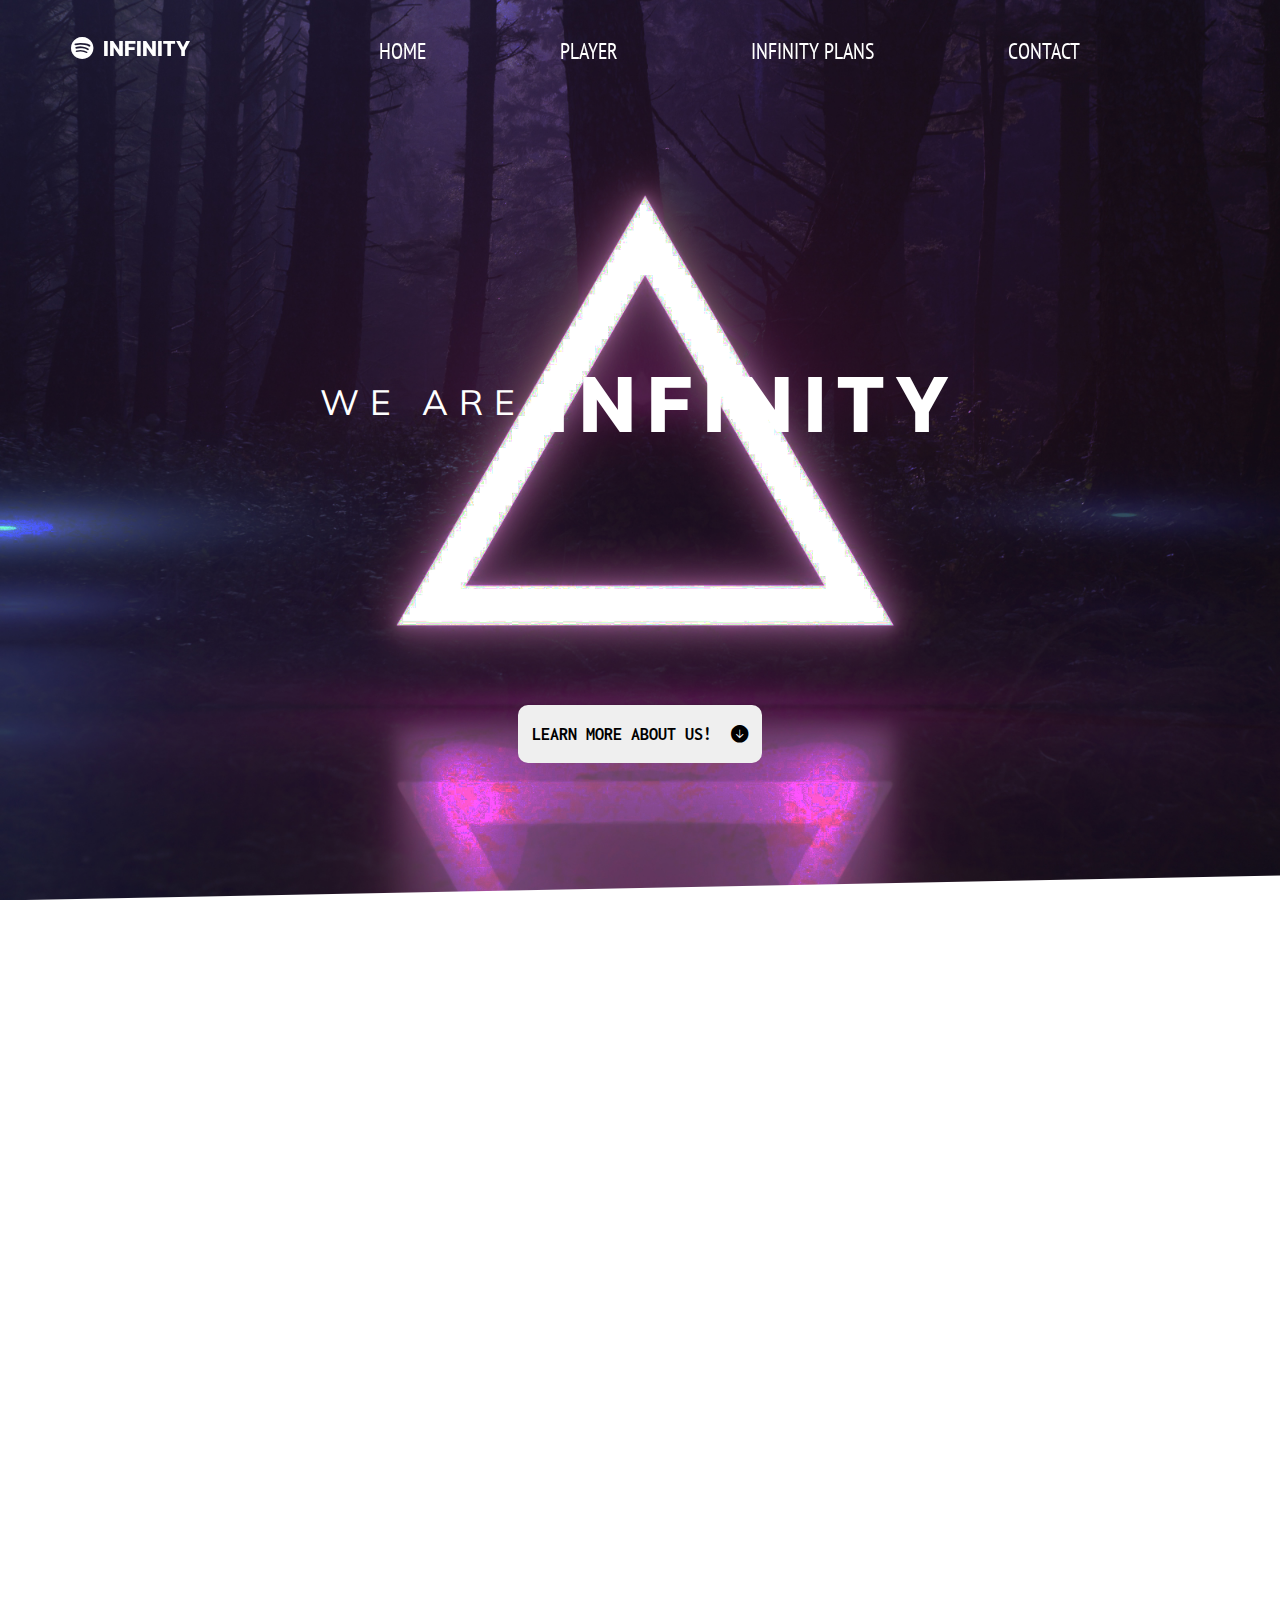
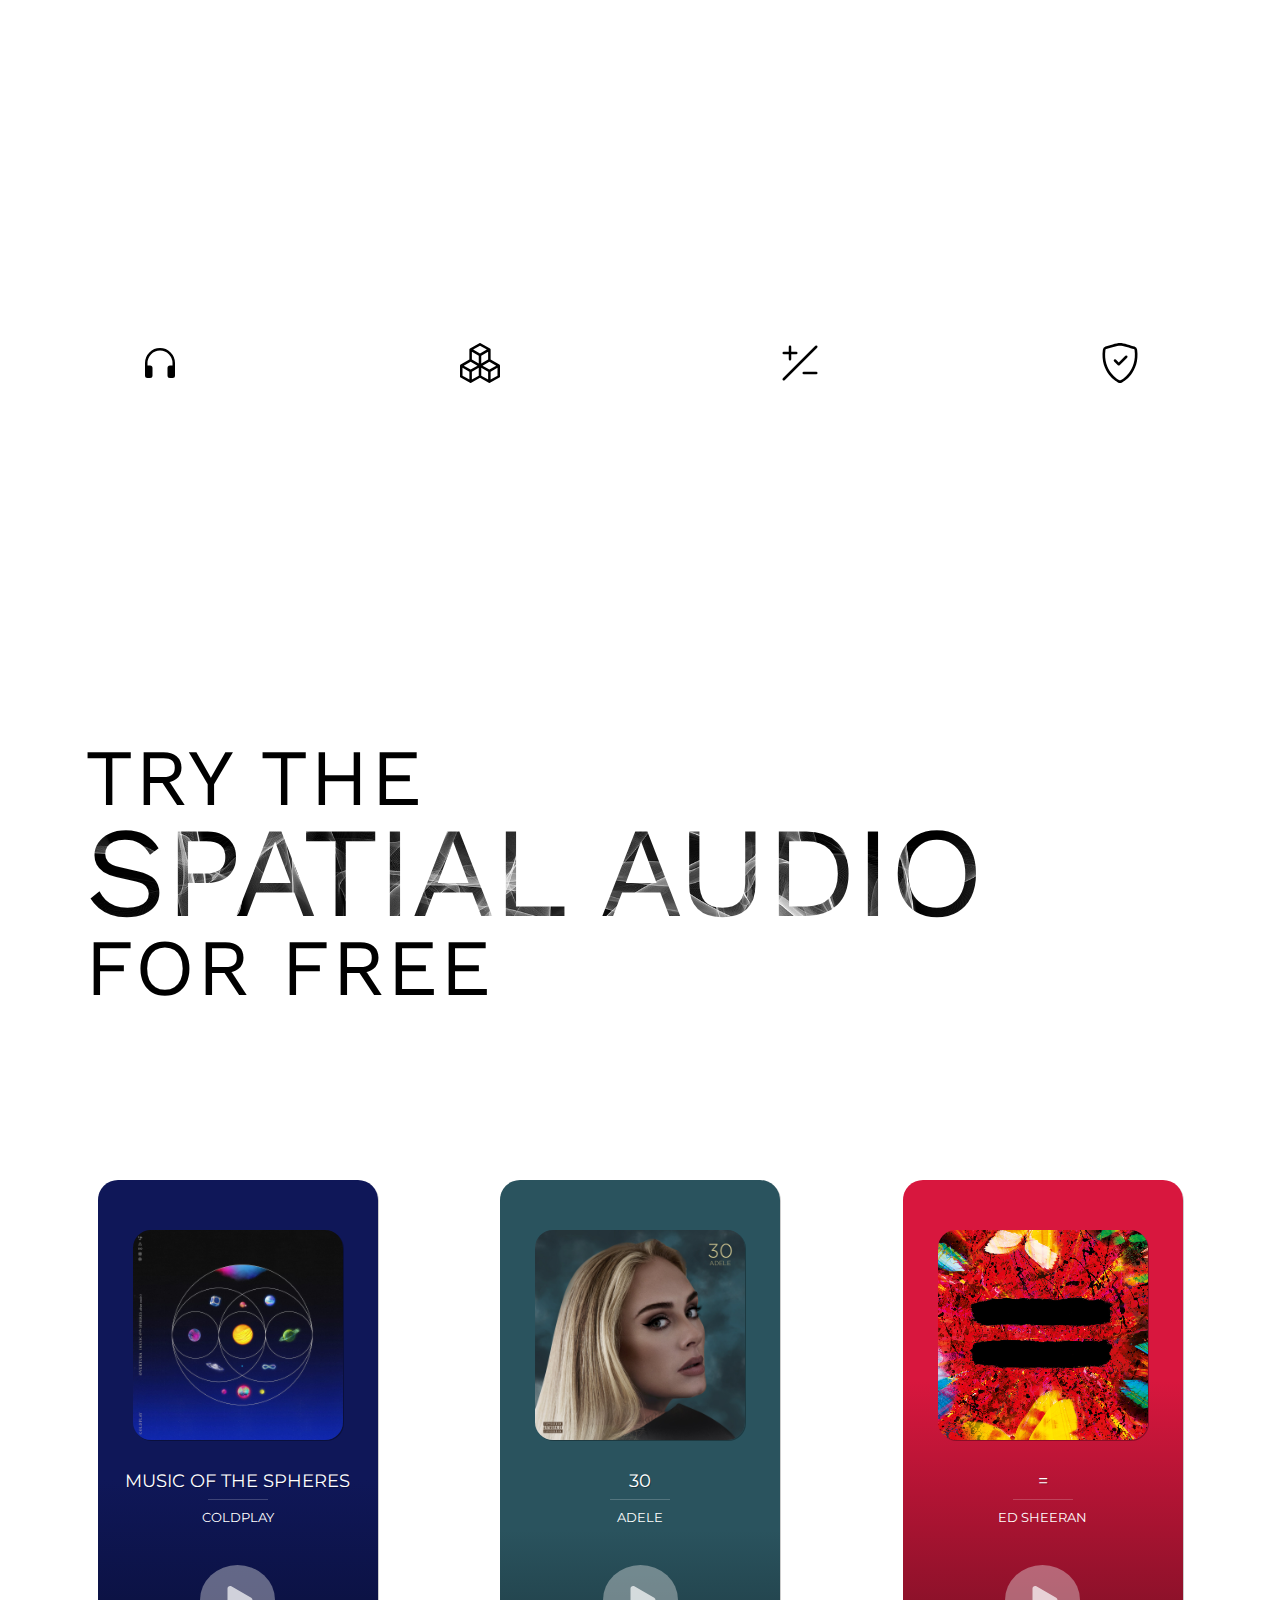
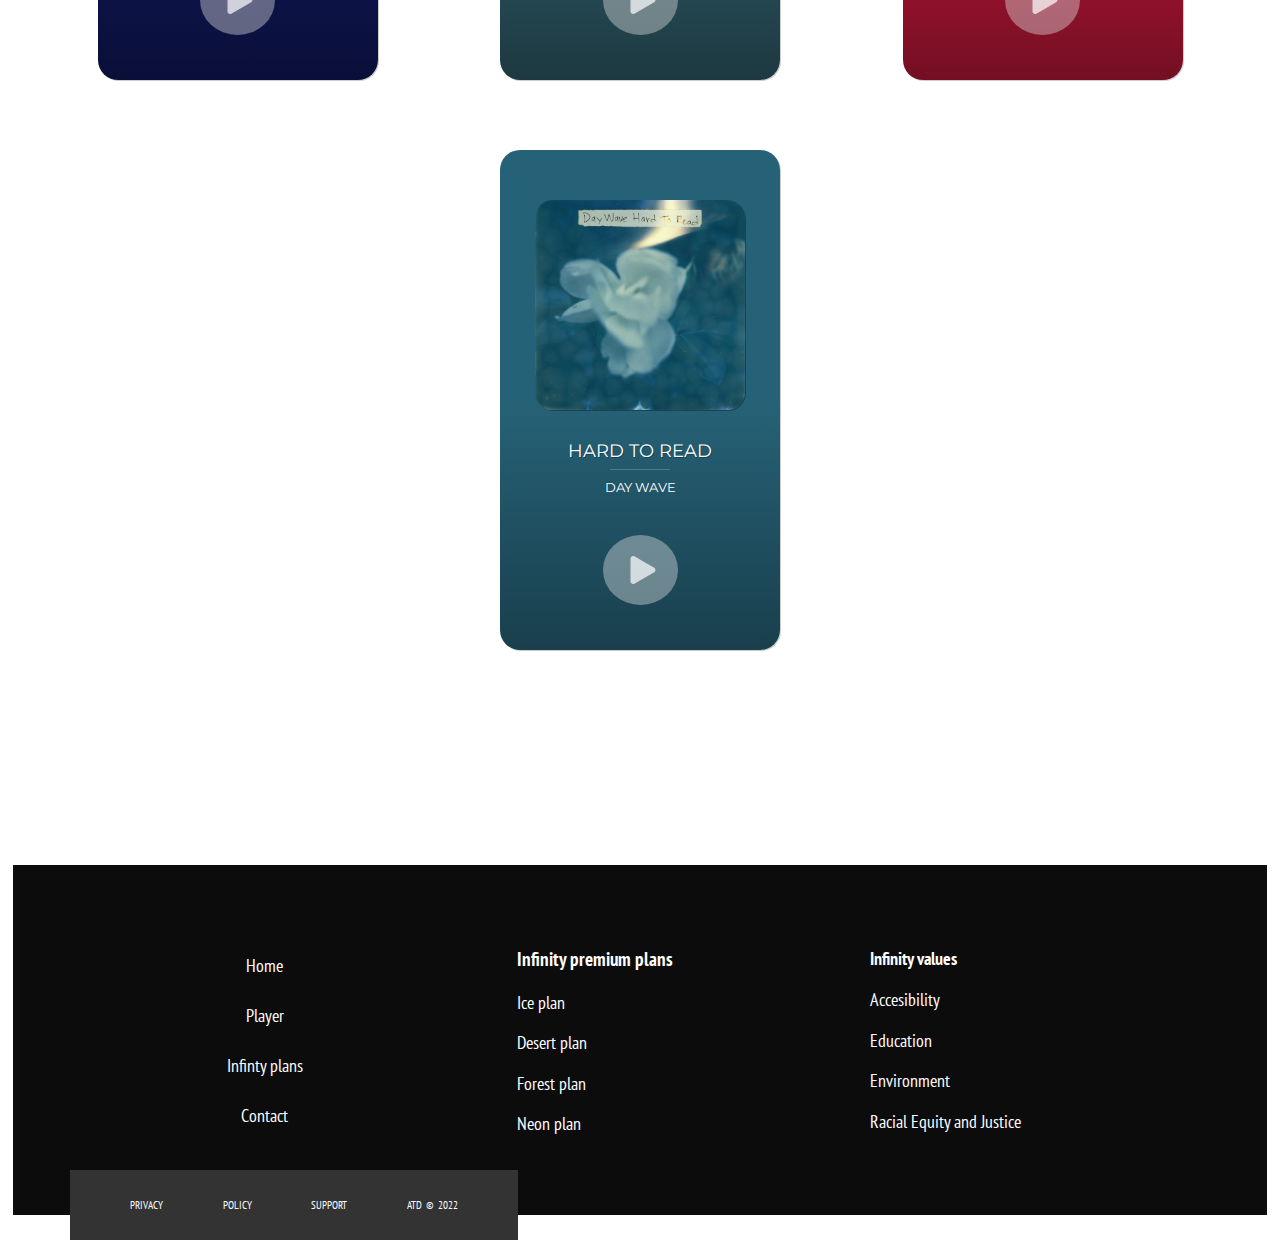
<file: index.html>
<!DOCTYPE html>
<html lang="en">

<head>
    <meta charset="UTF-8">
    <meta http-equiv="X-UA-Compatible" content="IE=edge">
    <link rel="icon" href="images/music-icon.svg">
    <meta name="viewport" content="width=device-width, initial-scale=1.0">
    <link rel="stylesheet" href="style.css">
    <link rel="stylesheet" href="https://cdn.jsdelivr.net/npm/bootstrap-icons@1.7.2/font/bootstrap-icons.css">
    <script src="https://ajax.googleapis.com/ajax/libs/jquery/3.5.1/jquery.min.js"></script>
    <script src="script.js"></script>
    <title>Inicio</title>
</head>

<body>
    <nav class="general-nav">
        <ul>
            <li> <a href="#">
                    <div class="logo-container">
                        <div id="logo" class="logo"><i class="bi bi-spotify"> </i>&nbsp;&nbsp;<div id="infinity"
                                class="infinity">Infinity</div>
                        </div>
                    </div>
                </a></li>
            <li><a class="nav-link" href="index.html">Home</a></li>
            <li><a class="nav-link" href="player.html">player</a></li>
            <li><a class="nav-link" href="plans.html">Infinity plans</a></li>
            <li><a class="nav-link" href="contact.html">Contact</a></li>
            <li>
                <svg onclick="navChico()" id="small-nav" xmlns="http://www.w3.org/2000/svg" width="40" height="40" fill="white" class="bi bi-list" viewBox="0 0 16 16">
                  <path fill-rule="evenodd" d="M2.5 12a.5.5 0 0 1 .5-.5h10a.5.5 0 0 1 0 1H3a.5.5 0 0 1-.5-.5zm0-4a.5.5 0 0 1 .5-.5h10a.5.5 0 0 1 0 1H3a.5.5 0 0 1-.5-.5zm0-4a.5.5 0 0 1 .5-.5h10a.5.5 0 0 1 0 1H3a.5.5 0 0 1-.5-.5z"/>
                </svg>
            </li>
            <li class="small-link"><a href="index.html">Home</a></li>
            <li class="small-link"><a href="player.html">Player</a></li>
            <li class="small-link"><a href="plans.html">Infinity plans</a></li>
            <li class="small-link"><a href="contact.html">Contact</a></li>
        </ul>
    </nav>
    
    <div class="home-pic">
        <span class="infinty-words">We are <div class="special-infinity">infinity</div></span>
        <button onclick="document.location='#action-trigger'" class="learn-more-btn">Learn more about us! &nbsp; <i
                class="bi bi-arrow-right-circle-fill"></i></button>
        <div class="triangle"></div>
    </div>

    <div class="about-section">
        <div id="action-trigger" class="action-trigger"></div>

        <div class="main-about">
            <div id="scroll-to" class="about-content">feel the music <span class="special-word">power</span></div>
            <div class="infinity-desc-separator"></div>
            <div class="infinity-desc">Born in 2021, <b>Spotify Infinity</b> is made for music lovers, you will have
                access to an infinite number of playlists just made for you, also you can enjoy the brand new spatial
                audio technology in all of your devices.</div>
        </div>
    </div>
    <div class="why-use-infinity">
        <div class="why-use-title">Why should you use Spotify Infinity?</div>
        <div class="reason">
            <div class="reason-icon">
                
                <svg xmlns="http://www.w3.org/2000/svg" width="40" height="40" fill="black" class="bi bi-headphones" viewBox="0 0 16 16">
                  <path d="M8 3a5 5 0 0 0-5 5v1h1a1 1 0 0 1 1 1v3a1 1 0 0 1-1 1H3a1 1 0 0 1-1-1V8a6 6 0 1 1 12 0v5a1 1 0 0 1-1 1h-1a1 1 0 0 1-1-1v-3a1 1 0 0 1 1-1h1V8a5 5 0 0 0-5-5z"/>
                </svg>
                
                </div>
            <div class="reason-title">high quality</div>
            <div class="reason-desc">Spotify Infinity provides you with the best audio quality you can imagine, just to
                make you music sessions perfect.</div>
        </div>
        <div class="reason">
            <div class="reason-icon">
                
                <svg xmlns="http://www.w3.org/2000/svg" width="40" height="40" fill="black"
                    class="bi bi-boxes" viewBox="0 0 16 16">
                    <path
                        d="M7.752.066a.5.5 0 0 1 .496 0l3.75 2.143a.5.5 0 0 1 .252.434v3.995l3.498 2A.5.5 0 0 1 16 9.07v4.286a.5.5 0 0 1-.252.434l-3.75 2.143a.5.5 0 0 1-.496 0l-3.502-2-3.502 2.001a.5.5 0 0 1-.496 0l-3.75-2.143A.5.5 0 0 1 0 13.357V9.071a.5.5 0 0 1 .252-.434L3.75 6.638V2.643a.5.5 0 0 1 .252-.434L7.752.066ZM4.25 7.504 1.508 9.071l2.742 1.567 2.742-1.567L4.25 7.504ZM7.5 9.933l-2.75 1.571v3.134l2.75-1.571V9.933Zm1 3.134 2.75 1.571v-3.134L8.5 9.933v3.134Zm.508-3.996 2.742 1.567 2.742-1.567-2.742-1.567-2.742 1.567Zm2.242-2.433V3.504L8.5 5.076V8.21l2.75-1.572ZM7.5 8.21V5.076L4.75 3.504v3.134L7.5 8.21ZM5.258 2.643 8 4.21l2.742-1.567L8 1.076 5.258 2.643ZM15 9.933l-2.75 1.571v3.134L15 13.067V9.933ZM3.75 14.638v-3.134L1 9.933v3.134l2.75 1.571Z" />
                </svg>
                
                </div>
            <div class="reason-title">multiplatform</div>
            <div class="reason-desc">You can control your music from almost all devices you can imagine.</div>
        </div>
        <div class="reason">
            <div class="reason-icon">
                
                <svg xmlns="http://www.w3.org/2000/svg" width="40" height="40" fill="black"
                    class="bi bi-plus-slash-minus" viewBox="0 0 16 16">
                    <path
                        d="m1.854 14.854 13-13a.5.5 0 0 0-.708-.708l-13 13a.5.5 0 0 0 .708.708ZM4 1a.5.5 0 0 1 .5.5v2h2a.5.5 0 0 1 0 1h-2v2a.5.5 0 0 1-1 0v-2h-2a.5.5 0 0 1 0-1h2v-2A.5.5 0 0 1 4 1Zm5 11a.5.5 0 0 1 .5-.5h5a.5.5 0 0 1 0 1h-5A.5.5 0 0 1 9 12Z" />
                </svg>
                
                </div>
            <div class="reason-title">adaptative volume</div>
            <div class="reason-desc">Spotify Infinity adapt the volume to the device you are using automatically, if you
                use headphones the volume will decrease to protect your ears.</div>
        </div>
        <div class="reason">
            <div class="reason-icon">
                
                <svg xmlns="http://www.w3.org/2000/svg" width="40" height="40" fill="black"
                    class="bi bi-shield-check" viewBox="0 0 16 16">
                    <path
                        d="M5.338 1.59a61.44 61.44 0 0 0-2.837.856.481.481 0 0 0-.328.39c-.554 4.157.726 7.19 2.253 9.188a10.725 10.725 0 0 0 2.287 2.233c.346.244.652.42.893.533.12.057.218.095.293.118a.55.55 0 0 0 .101.025.615.615 0 0 0 .1-.025c.076-.023.174-.061.294-.118.24-.113.547-.29.893-.533a10.726 10.726 0 0 0 2.287-2.233c1.527-1.997 2.807-5.031 2.253-9.188a.48.48 0 0 0-.328-.39c-.651-.213-1.75-.56-2.837-.855C9.552 1.29 8.531 1.067 8 1.067c-.53 0-1.552.223-2.662.524zM5.072.56C6.157.265 7.31 0 8 0s1.843.265 2.928.56c1.11.3 2.229.655 2.887.87a1.54 1.54 0 0 1 1.044 1.262c.596 4.477-.787 7.795-2.465 9.99a11.775 11.775 0 0 1-2.517 2.453 7.159 7.159 0 0 1-1.048.625c-.28.132-.581.24-.829.24s-.548-.108-.829-.24a7.158 7.158 0 0 1-1.048-.625 11.777 11.777 0 0 1-2.517-2.453C1.928 10.487.545 7.169 1.141 2.692A1.54 1.54 0 0 1 2.185 1.43 62.456 62.456 0 0 1 5.072.56z" />
                    <path
                        d="M10.854 5.146a.5.5 0 0 1 0 .708l-3 3a.5.5 0 0 1-.708 0l-1.5-1.5a.5.5 0 1 1 .708-.708L7.5 7.793l2.646-2.647a.5.5 0 0 1 .708 0z" />
                </svg>
                
                </div>
            <div class="reason-title">Privacy</div>
            <div class="reason-desc">Spotify Infinity has one of the most secure system in the world, you don't have to
                worry about your privacy anymore, let us take care of it.</div>
        </div>
    </div>
    <div class="music-examples">
        <div class="examples-title">Try the <div class="examples-special">spatial audio</div> for free</div>
        <div class="examples example1">
            <div class="example-pic e-pic-1"></div>
            <div class="example-title">Music of the spheres</div>
            <div class="example-artist">Coldplay</div>
            <a href="player.html#media-desc"><div class="example-button"><svg xmlns="http://www.w3.org/2000/svg" width="50" height="50" fill="currentColor" class="bi bi-play-fill" viewBox="0 0 16 16">
                <path d="m11.596 8.697-6.363 3.692c-.54.313-1.233-.066-1.233-.697V4.308c0-.63.692-1.01 1.233-.696l6.363 3.692a.802.802 0 0 1 0 1.393z"/>
                </svg></div></a>
        </div>
        <div class="examples example2">
            <div class="example-pic e-pic-2"></div>
            <div class="example-title">30</div>
            <div class="example-artist">Adele</div>
            <a href="player.html#media-desc"><div class="example-button"><svg xmlns="http://www.w3.org/2000/svg" width="50" height="50" fill="currentColor" class="bi bi-play-fill" viewBox="0 0 16 16">
                <path d="m11.596 8.697-6.363 3.692c-.54.313-1.233-.066-1.233-.697V4.308c0-.63.692-1.01 1.233-.696l6.363 3.692a.802.802 0 0 1 0 1.393z"/>
                </svg></div></a>
        </div>
        <div class="examples example3">
            <div class="example-pic e-pic-3"></div>
            <div class="example-title">=</div>
            <div class="example-artist">Ed Sheeran</div>
          <a href="player.html#media-desc"><div class="example-button"><svg xmlns="http://www.w3.org/2000/svg" width="50" height="50" fill="currentColor" class="bi bi-play-fill" viewBox="0 0 16 16">
                <path d="m11.596 8.697-6.363 3.692c-.54.313-1.233-.066-1.233-.697V4.308c0-.63.692-1.01 1.233-.696l6.363 3.692a.802.802 0 0 1 0 1.393z"/>
                </svg></div></a>
        </div>
        <div class="examples example4">
            <div class="example-pic e-pic-4"></div>
            <div class="example-title">Hard to read</div>
            <div class="example-artist">Day Wave</div>
            <a href="player.html#media-desc"><div class="example-button"><svg xmlns="http://www.w3.org/2000/svg" width="50" height="50" fill="currentColor" class="bi bi-play-fill" viewBox="0 0 16 16">
                <path d="m11.596 8.697-6.363 3.692c-.54.313-1.233-.066-1.233-.697V4.308c0-.63.692-1.01 1.233-.696l6.363 3.692a.802.802 0 0 1 0 1.393z"/>
                </svg></div></a>
        </div>
    </div>

<footer>
    <div class="footer-grande">
        <div class="links-footer">
            <a href="index.html">Home</a>
            <a href="player.html">Player</a>
            <a href="plans.html">Infinty plans</a>
            <a href="contact.html">Contact</a>
        </div>
        <div class="social">
            <p class="social-title">Infinity premium plans</p>
            <p>Ice plan</p>
            <p>Desert plan</p>
            <p>Forest plan</p>
            <p>Neon plan</p>
        </div>
        <div class="newsletter">
            <p class="social-title">Infinity values</p>
            <p>Accesibility</p>
            <p>Education</p>
            <p>Environment</p>
            <p>Racial Equity and Justice</p>
        </div>
    </div>
    <div class="footer-pequeno">
        <div class="terminos">
            <a href="#">Privacy</a>
            <a href="#">Policy</a>
            <a href="#">Support</a>
            <span>ATD&nbsp;&nbsp;&copy;&nbsp;&nbsp;2022</span>
        </div>
    </div>
</footer>
</body>
</html>
</file>
<file: style.css>
@import url("https://fonts.googleapis.com/css2?family=Inconsolata:wght@300;400;500;600;700;800;900&family=Kanit:wght@100;200;300;400;500;600;700;800&family=Mulish:wght@200;300;400;600&family=Oswald:wght@200&family=PT+Sans+Narrow&family=Patrick+Hand&family=Bebas+Neue&family=Work+Sans:ital,wght@0,900;1,900&family=Montserrat:ital,wght@0,100;0,200;0,300;0,400;0,500;0,600;0,700;0,800;0,900;1,100;1,200;1,300;1,400;1,500;1,600;1,700;1,800;1,900&display=swap");

:root {
  --neon-text-color: #f25a1f;
  --neon-border-color: #f25a1f;
}

body,
html {
  width: 100%;
  height: 100%;
  margin: 0;
  padding: 0;
  scroll-behavior: smooth;
}
/* ++++++++++++++++++++++++++++++++++++++++++++++NAV+++++++++++++++++++++++++++++++++ */

.general-nav {
  position: fixed;
  z-index: 9999;
  transition: all 250ms ease-in-out;
  width: 100%;
  height: 100px;
  display: flex;
  flex-wrap:wrap;
  justify-content: center;
  align-content: center;
}

.logo-container {
  height: 33px;
  width: 177px;
  padding-left: 2px;
}

.logo {
  padding-left: 2px;
  width: 27px;
  height: 100%;
  overflow: hidden;
  display: flex;
  transition: all 1s ease-in;
}

.bi-spotify {
  color: white;
  transition: all 1s ease-in;
}

.infinity {
  line-height: 28px;
  font-family: Kanit;
  font-weight: 600;
  transition: all 1s ease-in;
  opacity: 0;
  color: white;
}

.general-nav ul {
  font-size: 1.4rem;
  text-transform: uppercase;
  font-family: "PT Sans Narrow";
  font-weight: 300;
  margin: 0;
  padding: 0;
  width: 100%;
  height: 100%;
  display: flex;
  align-items: center;
  justify-content: space-around;
  list-style: none;
}

.general-nav ul li a {
  transition: all 200ms ease-in-out;
  color: white;
  text-decoration: none;
}

.nav-link:hover {
  text-shadow: 0 0 5px #c3c3c3, 0 0 10px #c3c3c3, 0 0 50px #c3c3c3,
    0 0 200px #c3c3c3;
}
.bi-list {
  display:none;
  cursor:pointer;
}

.small-nav-elements {
  width:100%;
  border:2px solid red;
  display:flex;
  flex-direction:column;
  align-items:flex-start;
  justify-content:space-evenly;
  display:none;
}

.small-link {
  position:relative;
  padding-left:35px;
  padding-top:5px;
  width:100%;
  visibility:hidden;
  transition: all 250ms ease-in-out;
  opacity:0;
  display:none;
}

.small-link::before {
  content:'';
  position:absolute;
  width:170px;
  height:1px;
  bottom:0;
  border-bottom:1px solid rgba(255,255,255,0.3);
  transform:translateX(-20px);
}

/* ++++++++++++++++++++++++++++++++++++++++++++++HOME+++++++++++++++++++++++++++++++++ */

.home-pic {
  width: 100%;
  height: 100%;
  min-height:100%;
  display: flex;
  align-items: center;
  justify-content: space-evenly;
  flex-direction: column;
  background-image: url("images/triangle-6258551.jpg");
  background-repeat: no-repeat;
  background-size: cover;
  background-position: center center;
}

.bg {
  position: fixed;
  top: -50%;
  left: -50%;
  right: -50%;
  bottom: -50%;
  width: 200%;
  height: 200vh;
  background: transparent url("http://assets.iceable.com/img/noise-transparent.png") repeat 0 0;
  background-repeat: repeat;
  animation: bg-animation 0.2s infinite;
  opacity: 0.9;
  visibility: visible;
}

@keyframes bg-animation {
  0% {
    transform: translate(0, 0);
  }
  10% {
    transform: translate(-5%, -5%);
  }
  20% {
    transform: translate(-10%, 5%);
  }
  30% {
    transform: translate(5%, -10%);
  }
  40% {
    transform: translate(-5%, 15%);
  }
  50% {
    transform: translate(-10%, 5%);
  }
  60% {
    transform: translate(15%, 0);
  }
  70% {
    transform: translate(0, 10%);
  }
  80% {
    transform: translate(-15%, 0);
  }
  90% {
    transform: translate(10%, 5%);
  }
  100% {
    transform: translate(5%, 0);
  }
}

.infinty-words {
  padding-top: 100px;
  width: 100%;
  height: 350px;
  display: flex;
  align-items: center;
  justify-content: center;
  font-size: 2.2em;
  letter-spacing: 11px;
  text-transform: uppercase;
  font-family: Mulish;
  font-weight: 400;
  color: white;
  animation: fade 10s linear infinite;
}

.special-infinity {
  font-size: 2.4em;
  font-family: Kanit;
  font-weight: 600;
  padding-left:20px;
}

@keyframes fade {
  0% {
    text-shadow: 0 0 5px #423e94, 0 0 25px #423e94, 0 0 50px #423e94,
      0 0 180px #423e94;
  }

  25% {
    text-shadow: 0 0 5px #5ab1bd, 0 0 25px #5ab1bd, 0 0 50px #5ab1bd,
      0 0 200px #5ab1bd;
  }

  50% {
    text-shadow: 0 0 5px #56ce70, 0 0 25px #56ce70, 0 0 50px #56ce70,
      0 0 220px #56ce70;
  }

  75% {
    text-shadow: 0 0 5px #dddf63, 0 0 25px #dddf63, 0 0 30px #dddf63,
      0 0 200px #dddf63;
  }

  100% {
    text-shadow: 0 0 5px #423e94, 0 0 25px #423e94, 0 0 50px #423e94,
      0 0 180px #423e94;
  }
}

.learn-more-btn {
  display: flex;
  justify-content: center;
  align-items: center;
  font-family: Inconsolata;
  font-weight: 700;
  font-size: 1.1em;
  text-transform: uppercase;
  padding: 20px 14px 20px 14px;
  border-radius: 10px;
  cursor: pointer;
  position: relative;
  justify-self: flex-end;
  margin-bottom: 10px;
  border: none;
  transition: 0.1s ease-in;
  z-index: 1;
  color: black;
}

.learn-more-btn::after,
.learn-more-btn::before {
  position: absolute;
  content: "";
  z-index: -1;
}

.learn-more-btn:hover {
  background: #ea5bea;
  box-shadow: 0 0 5px #ea5bea, 0 0 30px #ea5bea, 0 0 40px #ea5bea,
    0 0 160px #ea5bea;
  color: white;
}

.triangle {
  width: 100%;
  position: absolute;
  bottom: 0;
  height: 25px;
  background: linear-gradient(to bottom right, transparent 50%, white 52%);
}

.about-section {
  background-color: white;
  width: 100%;
  height: auto;
  margin-top:150px;
  margin-bottom:150px;
  display: flex;
  flex-direction: column;
  justify-content: center;
  align-items: space-around;
}

.main-about {
  width: 100%;
  height: 500px;
  display: flex;
  justify-content: space-evenly;
  flex-wrap: wrap;
  align-items: center;
  margin-bottom:70px;
  margin-top:10px;
}

.action-trigger {
  width: 100%;
  height: 10%;
}

.about-content {
  width: 32%;
  min-width: 550px;
  height: 0px;
  font-size: 7.5em;
  text-transform: uppercase;
  line-height: 95px;
  letter-spacing: 7px;
  font-family: "Work Sans";
  background-clip: text;
  -webkit-background-clip: text;
  color: transparent;
  background-image: url("images/audience-1868137_1920.jpg");
  background-position: center center;
  background-size: cover;
  transition: all 0.9s ease-in-out;
}

.bi-arrow-right-circle-fill {
  transform: rotate(90deg);
}

.infinity-desc {
  opacity: 0;
  text-align: justify;
  transition: all 0.9s ease-in-out;
  width: 330px;
  height: auto;
  font-size: 1.6em;
  font-family: Montserrat;
  font-weight: 500;
  line-height: 35px;
  letter-spacing: -1px;
}

.special-word {
  font-size: 8.8rem;
  letter-spacing: -4px;
}

.infinity-desc-separator {
  transition: all 0.9s ease-in-out;
  opacity: 0;
  position: relative;
  width: 1px;
  height: 340px;
}

.infinity-desc-separator::before {
  position: absolute;
  content: "";
  border-right: 1px solid rgba(0, 0, 0, 0.4);
  height: 100%;
  width: 1%;
  right: 0;
}

.why-use-infinity {
  margin-top: 100px;
  height: auto;
  padding-top: 50px;
  padding-bottom: 50px;
  display: flex;
  align-items: center;
  flex-wrap: wrap;
  justify-content: space-around;
  background-image: url("images/technology-6873010.jpg");
  background-size: cover;
  background-repeat: no-repeat;
  background-attachment: fixed;
}

.why-use-title {
  width: 100%;
  display: flex;
  align-items: center;
  justify-content: center;
  font-family: "Montserrat";
  text-align: center;
  color: rgba(255, 255, 255, 1);
  font-weight: 600;
  letter-spacing: -1px;
  font-size: 1.3em;
  text-transform: uppercase;
}

.reason {
  padding-top: 10px;
  width: 280px;
  height: 260px;
  display: flex;
  flex-direction: column;
  align-items: center;
  justify-content: space-evenly;
  margin-top: 55px;
}

.reason-icon {
  display: flex;
  justify-content: center;
  align-items: center;
  width: 75px;
  height: 75px;
  border-radius: 50%;
  background-color: rgba(255, 255, 255, 1);
}

.reason-title {
  display: flex;
  justify-content: center;
  align-items: center;
  font-family: Montserrat;
  color: rgba(255, 255, 255, 1);
  font-size: 1em;
  font-weight: 600;
  text-transform: uppercase;
  width: 80%;
  height: 35px;
}

.reason-desc {
  width: 55%;
  height: 130px;
  text-align: center;
  font-size:0.9em;
  text-align:center;
  font-family: Montserrat;
  color: rgba(255, 255, 255, 1);
}


.music-examples {
  width:100%;
  height:auto;
  display:flex;
  flex-wrap:wrap;
  justify-content:space-evenly;
  align-items:center;
  padding-top: 100px;
  padding-bottom: 100px;
}

.examples-title {
  width: 100%;
  min-width: 530px;
  padding-left:85px;
  height: 380px;
  font-size: 5em;
  text-transform: uppercase;
  line-height: 95px;
  letter-spacing: 2px;
  font-family: "Work Sans";
}

.examples-special {
  letter-spacing: -3px;
  font-size: 8rem;
  background-clip: text;
  -webkit-background-clip: text;
  color: transparent;
  background-image: url("images/paint-brush-g5aa73dc8e_1920.jpg");
  background-position: center center;
  background-size: cover;
}

.examples {
  width: 280px;
  height:450px;
  padding-top:50px;
  margin-top:70px;
  margin-left:25px;
  margin-right:25px;
  border-radius: 20px;
  display: flex;
  flex-direction: column;
  align-items: center;
  box-shadow:1px 1px rgba(0,0,0,0.2);
}

.example-pic {
  width:210px;
  height: 210px;
  border-radius:18px;
  box-shadow:1px 1px rgba(0,0,0,0.3);
}

.example-title {
  position:relative;
  text-shadow:1px 1px rgba(0,0,0,0.3);
  color:white;
  text-align:center;
  font-size:1.1em;
  font-family:Montserrat;
  text-transform:uppercase;
  margin-top: 30px;
  width:250px;
  height:30px;
}

.example-title::before {
  position:absolute;
  left:50%;
  transform:translateX(-50%);
  bottom:0;
  content:"";
  width:60px;
  border-bottom:1px solid rgba(255,255,255,0.2);
}

.example-artist {
  color:white;
  text-align:center;
  font-size:0.8em;
  font-family:Montserrat;
  text-transform:uppercase;
  width:130px;
  height:20px;
  margin-top:10px;
}

.example-button {
  margin-top:35px;
  width: 70px;
  height:70px;
  background-color:rgba(230,230,230,0.4);
  border-radius:50%;
  display:flex;
  align-items:center;
  justify-content:center;
  padding-left:5px;
  color:rgba(255,255,255,0.7);
  transition:all 0.2s ease-in-out;
}

.example-button:hover {
  background-color:rgba(230,230,230,0.6);
  color:rgba(255,255,255,1);
}

.example1 {
  background: linear-gradient(#0f1758 60%, #0a0f38);
}

.e-pic-1 {
  background-image:url('images/coldplay.jpg');
  background-size:cover;
  background-position:center center;
  background-repeat:no-repeat;
}


.example2 {
  background: linear-gradient(#2a535e 70%, #1d3840);
}

.e-pic-2 {
  background-image:url('images/adele.jpg');
  background-size:cover;
  background-position:center center;
  background-repeat:no-repeat;
}


.example3 {
  background: linear-gradient(#d8173e 40%, #730f23);
}

.e-pic-3 {
  background-image:url('images/ed-sheeran.jpg');
  background-size:cover;
  background-position:center center;
  background-repeat:no-repeat;
}

.example4 {
  background: linear-gradient(#266277 50%, #193f4d);
}

.e-pic-4 {
  background-image:url('images/day-wave.jpg');
  background-size:cover;
  background-position:center center;
  background-repeat:no-repeat;
}


/* +++++++++++++++++++++++++++++++++++++WEB PLAYER++++++++++++++++++++++ */

.web-player-main {
  width: 100%;
  height: 100%;
  background-image: url('images/dark-4916164.jpg');
  background-position: center center;
  background-repeat: no-repeat;
  background-size: cover;
  background-attachment: fixed;
  display: flex;
  align-items: center;
  justify-content: space-evenly;
}

.media-player {
  width: 100%;
  height: auto;
  display: flex;
  flex-direction: column;
  align-items: center;
  justify-content: space-evenly;
  position: relative;
}

.media-desc {
  width: 55%;
  font-size: 2.2em;
  text-align: justify;
  font-family: Montserrat;
  letter-spacing: -2px;
  line-height: 35px;
  padding-top: 50px;
  padding-bottom: 70px;
}

.player-separator {
  position: relative;
  width: 1px;
  height: 320px;
}

.player-separator::before {
  position: absolute;
  content: "";
  border-right: 1px solid rgba(0, 0, 0, 0.4);
  height: 100%;
  width: 1%;
  right: 0;
}

.player-main {
  width: 500px;
  text-align: center;
  font-size: 4.9em;
  text-transform: uppercase;
  font-family: "Work Sans";
  font-weight: 200;
  color: white;
  text-shadow: 2px 2px rgba(0, 0, 0, 0.2);
}

.player-special {
  background-image: url(https://media.giphy.com/media/26vwcbtjY7cDjuYrqL/giphy.gif);
  background-size: cover;
  background-position: center center;
  color: transparent;
  -moz-background-clip: text;
  -webkit-background-clip: text;
  text-transform: uppercase;
  font-size: 5.2rem;
}

.spacial-audio-desc {
  background-image: url('images/airpods-gen3-key-features-spatial-audio-202110.png');
  background-repeat: no-repeat;
  background-size: cover;
  background-position: center center;
  width: 100%;
  height: 600px;
  position: relative;
}

/* ++++++++++++++++++++++++++++++++++++MEDIA PLAYER+++++++++++++++++++++++++++ */

.outer-container {
  display: flex;
  justify-content: center;
  align-items: center;
  position: relative;
}

.player-container {
  opacity: 0;
  display: flex;
  flex-direction: column;
  position: absolute;
  height: 440px;
  width: 490px;
  margin: auto;
  top: 0;
  left: 50px;
  bottom: 0;
  overflow: hidden;
  display: flex;
  justify-content: center;
  align-items: center;
  border-radius: 13px;
  box-shadow: 0 3px 50px #3151de;
  transition: all 400ms ease-in-out
}

#thumbnail {
  position: absolute;
  object-fit: fill;
  height: 100%;
  width: 100%;
  top: 0;
  transition: 1s;
  z-index: 3;
}

.box {
  position: absolute;
  height: 44%;
  width: 100%;
  opacity: 1;
  background: linear-gradient(90deg, rgb(149, 149, 149), rgb(187, 187, 187));
  z-index: 4;
  bottom: -10%;
  display: grid;
  grid-template-colums: 35px 255px 35px;
  grid-template-rows: 85px 25px 25px;
  grid-template-areas:
    "one two two three"
    "four four four four"
    "five five five five";
  column-gap: 10px;
}

.play-pause {
  opacity: 1;
  grid-area: one;
  display: flex;
  justify-content: flex-end;
  align-items: center;
}
.bi-pause-fill {
  filter: invert(1);
  cursor: pointer;
  display: none;
  opacity: 1;
}

.explaining-spatial-audio {
  width:100%;
  height:auto;
  padding-bottom:50px;
  display:flex;
  justify-content:space-evenly;
  align-items:center;
  flex-wrap:wrap;
}

.explain {
  width:500px;
  height:300px;
  font-size:1.6em;
  font-family:Montserrat;
  text-align:justify;
  font-weight:400;
  }

.player-separator {
  height:400px !important;
}



.explain-title {
  width:100%;
  height:150px;
  display:flex;
  align-items:center;
  justify-content:center;
  text-align:center;
  font-size:3.4em;
  font-family:Montserrat;
  font-weight:800;
  text-transform:uppercase;
}

#play,
#prev-track,
#next-track {
  filter: invert(1);
  cursor: pointer;
  opacity: 1;
}

#next-track, #prev-track {
  margin-top: 5px;
}

.track-info {
  grid-area: two;
  display: flex;
  flex-direction: column;
  justify-content: center;
  align-items: flex-start;
  padding-left: 5%;
  /* border: 1px solid red; */
}

#track-artist {
  opacity: 1;
  color: #3151de;
  font-family: "Lato", sans-serif;
  font-weight: bold;
  font-size: 1.125rem;
  text-shadow: 0 0 15px white;
}

#track-title {
  opacity: 1;
  color: white;
  font-family: "Lato", sans-serif;
  font-size: 1rem;
}

.next-prev {
  grid-area: three;
  display: flex;
  flex-direction: column;
  justify-content: center;
  align-items: flex-start;
}

.progress-bar {
  grid-area: four;
  display: flex;
  justify-content: center;
  align-items: center;
}

#progressBar {
  appearance: none;
  height: 5px;
  background: white;
  width: 57.5%;
  outline: none;
  border-radius: 30px;
}

#progressBar::-webkit-slider-thumb {
  appearance: none;
  height: 11px;
  width: 11px;
  outline: none;
  background: #424242;
  border-radius: 30px;
  cursor: pointer;
}

.track-time {
  grid-area: five;
  display: flex;
  justify-content: space-around;
  align-items: flex-start;
}

#currentTime {
  font-family: "Lato", sans-serif;
  font-size: 1rem;
  color: white;
}

#durationTime {
  font-family: "Lato", sans-serif;
  font-size: 1rem;
  color: #5f5f5f;
  text-shadow: 0 0 15px white;
}

/* +++++++++++++++++++++++++++++++++++++++FOOTER++++++++++++++++++++++++++++++++++++ */

footer {
  width: 100%;
  height: 400px;
  display: flex;
  justify-content: center;
  position: relative;
  padding-bottom: 100px;
}

.footer-grande {
  position: absolute;
  z-index: 9700;
  bottom: 35px;
  height: 350px;
  width: 98%;
  background-color: rgb(12, 12, 12);
  display: flex;
  justify-content: space-evenly;
  align-items: center;
}

.links-footer {
  display: flex;
  flex-direction: column;
  justify-content: space-around;
  align-items: center;
  margin: 0;
  padding: 0;
  width: 110px;
  min-width: 110px;
  height: 200px;
}

.links-footer li {
  justify-content: left !important;
}

.links-footer a {
  text-decoration: none;
  font-size: 1.1em  !important;
  font-family: "PT Sans Narrow" !important;
  color: white;
}

.social-title {
  font-size: 1.1em;
  font-weight: bolder;
}

.newsletter {
  width: 200px;
}

.newsletter p {
  font-size: 1.1em  !important;
  font-family: "PT Sans Narrow" !important;
  color: white;
}

.submit-news {
  cursor: pointer;
  border: 0;
  border-radius: 3px;
  font-family: "PT Sans Narrow" !important;
  text-transform: uppercase;
  padding: 5px 3px 5px 3px;
  color: black;
  background-color: white;
}

.text-news {
  border: 0;
  margin-bottom: 10px;
}

.newsletter [type="sumbit"] {
  margin-top: 5px;
  background-color: black;
}

.covid-footer {
  text-decoration: none;
  margin: 0;
  margin-right: 15%;
  padding: 0;
  font-size: 0.7em;
  font-family: "PT Sans Narrow" !important;
  color: white;
  min-width: 310px;
  width: 30%;
  height: 10%;
  align-self: flex-end;
}

.covid-footer li {
  width: 100%;
}

.covid-footer li a {
  text-decoration: none;
  font-family: "PT Sans Narrow" !important;
}

.form-footer {
  text-decoration: none;
  font-family: "PT Sans Narrow";
  font-size: 1.1em;
  display: flex;
  width: 210px;
  height: 300px;
  flex-direction: column;
  color: white;
  text-transform: uppercase;
}

.form-footer span {
  margin-bottom: 5px;
}

.social p {
  cursor: pointer;
}

form [type="text"] {
  background-color: rgba(255, 255, 255, 0.8);
  width: 250px;
  height: 30px;
  border: 0;
  border-radius: 2px;
  margin-top: 10px;
}

textarea {
  background-color: rgba(255, 255, 255, 0.8);
  margin-top: 15px;
  width: 250px;
  height: 70px !important;
}

form [type="submit"] {
  background-color: rgba(255, 255, 255, 0.8);
  border-radius: 2px;
  margin-top: 20px;
  width: 150px;
  font-size: 1.1em;
  font-family: "PT Sans Narrow";
  font-weight: 400;
  text-transform: uppercase;
  height: 40px;
  cursor: pointer;
  border-width: 1px;
}

.newsletter p {
  cursor:pointer;
}

.footer-pequeno {
  text-decoration: none;
  position: absolute;
  z-index: 9999;
  bottom: 0;
  height: 70px;
  width: 35%;
  left: 70px;
  bottom: 10px;
  background-color: rgb(51, 51, 51);
}

.terminos {
  text-decoration: none;
  height: 100%;
  display: flex;
  flex-direction: row;
  justify-content: space-evenly;
  align-items: center;
  color: white !important;
  font-size: 0.7em;
  text-transform: uppercase;
  font-family: "PT Sans Narrow";
}

.terminos a {
  text-decoration: none;
  color: white;
}

.social {
  color: white;
  font-size: 1.1em;
  font-family: "PT Sans Narrow";
}

/*++++++++++++++++++++++++++++++++++++++++INFINITY PLANS+++++++++++++++++++++++++++++++++++++++++++++++++++*/

.plans-main {
  width:100%;
  height:100%;
  background-image: url('images/pexels-adrien-olichon-2387793.jpg');
  background-position: center center;
  background-repeat: no-repeat;
  background-size: cover;
  display: flex;
  align-items:center;
  justify-content:center;
  background-attachment:fixed;
}

.plans-title {
  display:flex;
  align-items:center;
  justify-content:center;
  color: white;
  text-align:center;
  text-transform: uppercase;
  font-size: 6.7rem;
  font-family: "Work Sans";
}

.plans-primary-content {
  width:100%;
  height:auto;
  display:flex;
  flex-direction:column;
  justify-content:space-between;
  align-items:center;
}

.plans-desc {
  padding-top:50px;
  text-align:justify;
  font-family: Montserrat;
  font-size:2em;
  width:80%;
}

.plan-detail {
  margin-top:100px;
  width:800px;
  height:400px;
  border-radius: 15px;
  display:flex;
  
}

.detail-title {
  height:100%;
  width:280px;
  color:white;
  padding-left:20px;
  padding-right:20px;
  text-align: center;
  display:flex;
  align-items:center;
  justify-content:center;
  font-size:2.7em;
  text-transform:uppercase;
  font-family: "Work Sans";
}

.plan1, .plan2, .plan3, .plan4 {
  background-position: center center;
  background-size: cover;
  background-repeat: no-repeat;
}

.plan1 {
  background-image:url('images/pexels-the-happiest-face-866351.jpg');
}

.plan2 {
  background-image:url('images/pexels-aleksandar-pasaric-1527934.jpg');
}

.plan3 {
  background-image:url('images/pexels-matos-1072179.jpg');
}

.plan4 {
  background-image:url('images/pexels-rodrigo-souza-2531608.jpg');
}

.detail-desc {
  width:520px;
  height:100%;
  display:flex;
  flex-direction:column;
  align-items:flex-start;
  justify-content:space-evenly;
  font-size:1.2em;
  font-family: Montserrat;
  padding-left:25px;
  background-color: rgba(0,0,0, 0.5);
  border-radius:15px;
  color: white;
}

.detail-spec {
  left:25px;
  display:flex;
  align-items:center;
  justify-content:flex-start;
  padding-right:25px;
}

.bi-caret-right-fill {
  padding-right:13px;
}

.plan-comparate {
  width:18%;
  min-width:250px;
  height:50%;
  min-height:450px;
  max-height:450px;
  margin-right:50px;
  margin-left:50px;
  margin-top:50px;
  margin-bottom:50px;
  border-radius:15px;
  margin-top:35px;
  display:flex;
  flex-direction:column;
  align-items:center;
  background-position: center center;
  background-size: cover;
  background-repeat: no-repeat;
  background-color: rgba(0,0,0, 0.5);
}

.plan1-comparate {
    box-shadow:
      0 0 7px #9fd8f0,
      0 0 10px #9fd8f0,
      0 0 21px #9fd8f0,
      0 0 30px #9fd8f0;
}

.plan2-comparate {
     box-shadow:
      0 0 7px #e1af7a,
      0 0 10px #e1af7a,
      0 0 21px #e1af7a,
      0 0 30px #e1af7a;
}

.plan3-comparate {
     box-shadow:
      0 0 7px #466e37,
      0 0 10px #466e37,
      0 0 21px #466e37,
      0 0 30px #466e37;
}

.plan4-comparate {
    box-shadow: 0 0 7px #f2ae00,
		            0 0 10px #f2ae00,
		            0 0 21px #f2ae00,
		            0 0 30px #f2ae00;
}

.comparate-plan-title {
  width:100%;
  height:130px;
  font-size:1.9em;
  display:flex;
  justify-content:center;
  align-items:center;
  text-transform:uppercase;
  font-family: "Work Sans";
  text-align:center;
  color:white;
}

.plans-comparate {
  margin-top:120px;
  width:100%;
  height:auto;
  padding-bottom:100px;
  display: flex;
  flex-wrap:wrap;
  align-items:space-evenly;
  justify-content:center;
  background-image: url('images/black-g0a8739173_1920.jpg');
  background-size: cover;
  background-repeat:no-repeat;
  background-position:center center;
  background-attachment:fixed;
}

.comparate-title {
  width:100%;
  height:100px;
  display:flex;
  align-items:center;
  justify-content:center;
  text-align:center;
  font-size:2em;
  font-weight:600;
  color:white;
  padding-bottom:50px;
  font-family:Montserrat;
  text-transform:uppercase;
}

.comparate-plan-text {
  width:100%;
  height:320px;
  /*border-radius:15px;*/
  /*background-color:rgba(0,0,0,0.5);*/
  display:flex;
  flex-direction:column;
  justify-content:space-around;
  align-items:center;
}

.comparate-plan-text div {
  color:white;
  font-size:1.1em;
  font-family:Montserrat;
  text-align:center;
}

.comparate-wrapper {
  display:flex;
  justify-content:space-evenly;
  align-items:center;
  width:100%;
  height:auto;
  flex-wrap:wrap;
}

.buy-btn {
  cursor:pointer;
  display:flex;
  color:black !important;
  align-items:center;
  justify-content:center;
  text-align:center;
  text-transform:uppercase;
  border-radius:10px;
  padding-left:22px;
  padding-right:22px;
  padding-top:7px;
  padding-bottom:7px;
  background-color:rgba(255,255,255,0.7);
  transition:all 100ms linear;
}

.buy-btn:hover {
  transform:scale(1.1);
}

/*++++++++++++++++++++++++++++++++++++++++++++++++++++CONTACT++++++++++++++++++++++++++++++++++++++++++*/

.contact-main {
  width:100%;
  height:100%;
  background-image: url('images/glitch-effect-on-black-background.jpg');
  background-size:cover;
  background-position: center center;
  background-repeat:no-repeat;
  display:flex;
  justify-content:center;
  align-items:center;
}

.contact-title {
  font-size:5em;
  color:white;
  text-transform:uppercase;
  font-family: "Work Sans";
  width:500px;
  height:300px;
  display:flex;
  align-items:center;
  justify-content:center;
  text-align:center;
}

.faq {
  width:100%;
  height:auto;
  display:flex;
  flex-wrap: wrap;
  justify-content:space-evenly;
}

.faq-title {
  width:100%;
  height:80px;
  font-size:2.6em;
  font-family: Montserrat;
  font-weight:400;
  text-align:center;
  display:flex;
  align-items:center;
  justify-content:center;
  padding-top:50px;
  padding-bottom:30px;
}

.faq-lists-wrapper {
  width:100%;
  height: auto;
  display:flex;
  flex-wrap:wrap;
  align-items:space-evenly;
  justify-content:space-evenly;
  margin-bottom:100px;
}

.faq-list {
  margin-top:50px;
  padding-top:15px;
  padding-bottom:15px;
  padding-left:20px;
  padding-right:20px;
  width:300px;
  height:400px;
  display:flex;
  flex-direction:column;
  align-items:center;
  justify-content:space-evenly;
  
  font-family:Montserrat;
  
  border-top:1px solid rgba(0,0,0,0.2);
  border-bottom:1px solid rgba(0,0,0,0.2);
}

.list-title {
  font-size:1.3rem;
  width:100%;
  height:30px;
  font-weight:600;
  text-transform:uppercase;
}

.list-element {
  font-size:0.9rem;
  width:100%;
  margin-top:30px;
}

.list-element a {
  color:black;
  text-decoration:none;
}

.list-element:hover {
  text-decoration:underline;
}

.contact-form {
  width:100%;
  height:auto;
  min-height:450px;
  padding-bottom:50px;
  display:flex;
  flex-wrap:wrap;
  align-items: center;
  justify-content:space-evenly;
  background-image:url('images/question-mark-g39d930685_1920.jpg');
  background-size:cover;
  background-repeat:no-repeat;
  background-position:center center;
  background-attachment:fixed;
}

.form-title {
  font-size:3em;
  color:white;
  text-transform:uppercase;
  font-family: "Work Sans";
  width:500px;
  height:300px;
  display:flex;
  align-items:center;
  justify-content:center;
  text-align:center;
  text-shadow:1px 1px black;
}

.form-content {
  display:flex;
  border-radius:15px;
  flex-direction:column;
  align-items:center;
  justify-content:space-evenly;
  width:400px;
  height:320px;
  background-color:rgba(0,0,0,0.6);
}

.form-content input {
  width:250px;
  border-radius:5px;
  height:25px;
  border:0;
  padding-left:5px;
  font-family: Montserrat;
}

.msg-area {
  padding-top:5px;
  padding-left:5px;
  font-family: Montserrat !important;
  background-color:white;
  border-radius:5px;
  border:0;
}

.form-btn {
  cursor:pointer;
}

.form-btn:hover {
  background-color:rgb(220,220,220);
}



/*++++++++++++++++++++++++++++++MEDIAS+++++++++++++++++++++++++*/

@media screen and (max-width:1100px) {
  
  .explain-title {
    padding-bottom:50px;
    font-size:1.8rem;
  }
  
  .explain {
    width:83%;
  }
  
  .player-separator {
    display:none;
  }
}

@media screen and (max-width:1035px) {
  .infinity-desc-separator {
    display:none;
  }
}

@media screen and (max-width:895px) {
  .infinity-desc {
    margin-top: 40px;
    width:73%;
    font-size:1.4em;
    line-height:25px;
  }
}

@media screen and (max-width:715px) {
  .about-content, .special-word {
    line-height:65px;
    width:80%;
    min-width:0;
    margin:0;
    padding:0;
    padding-top:50px;
    font-size:5rem;
  }
  
  .about-content {
    font-size:4.25em;
    padding-bottom:50px;
    height:auto !important;
    padding-left:30px;
    line-height:60px;
  }
  
  .special-word {
    padding:0;
    margin:0;
    margin-left:-3px;
    font-size:4.2rem;
  }
  
  .why-use-title {
    width:75%;
  }
}

@media screen and (max-width:730px) {
  .infinty-words, .special-infinity {
    margin:0;
    padding:0;
    padding-top:70px;
    width:70%;
    display:flex;
    flex-wrap:wrap;
    align-items:center;
    justify-content: center;
  }
  
  .special-infinity {
    margin:0;
    padding:0;
    align-items:center;
    font-size:4.2rem;
    justify-content: center;
    width:80%;
    letter-spacing:-2px;
  }
}

@media screen and (min-width:631px) {

  .small-link, #small-link {
    display:none;
  }
}

@media screen and (max-width:635px) {
  .general-nav {
    padding-top:3px;
    height:40px;
    flex-wrap:wrap;
  }
  .general-nav ul {
    flex-wrap:wrap;
  }
  
  .nav-link {
    display:none;
  }
  
  .bi-list {
    display:inline;
  }
  
  .small-link, #small-link {
    display:none;
  }
  
  .examples-title {
    padding:0;
    margin:0;
    padding-left:30px;
    min-width:0;
    width:100;
    font-size:3.2em;
    line-height:53px;
    height:200px;
  }
  .examples-special {
     font-size:4rem;
  }
  
}

@media screen and (max-width:824px) {
  .player-container {
    height: 300px;
    width: 250px;
    right: 0;
    left: 0;
  }
  .media-desc {
    width: 83%;
  }

  #thumbnail {
    position: absolute;
    object-fit: fill;
    height: 80%;
    width: 100%;
    top: 0;
    transition: 1s;
    z-index: 3;
  }

  .box {
    height: 35%;
    width: 100%;
    opacity: 1;
    bottom: 0;
    padding-bottom: 25px;
  }
}

@media screen and (max-width:619px)  {
  .player-main {
    width:300px;
    text-align: center;
    font-size: 3.4rem;
    text-transform: uppercase;
    font-family: "Work Sans";
    font-weight: 200;
    color: white;
    text-shadow: 2px 2px rgba(0, 0, 0, 0.2);
  }
  
  .player-special {
    font-size: 2.9rem;
  }

  .media-desc {
    font-size: 1.4em !important;
    line-height:27px;
  }
}

@media screen and (max-width: 949px){
  .footer-pequeno {
    width: 90%;
    padding: 0;
    margin: 0;
    bottom: 0;
    left: 25px;
  }
}

@media screen and (max-width: 624px) {
  .newsletter {
    display: none;
  }
}

@media screen and (max-width:887px) {
  
  .plan-detail {
    width:100% !important;
  }
  
  .detail-title {
    font-size:1.7rem;
    width:220px;
  }
  
  .detail-desc {
    font-size: 0.9rem;
  }
  
}

@media screen and (max-width:564px) {
  .plans-title {
    width:300px;
    font-size:3.5rem;
  }
  
  .plans-desc {
    font-size:1.3rem;
  }
  
  .explain {
    font-size:1.4em !important;
    line-height:27px;
  }
}

/*+++++++++++++++++++++++++++++++++++++++++++++++++++++++++++++++++++++++++*/
</file>
